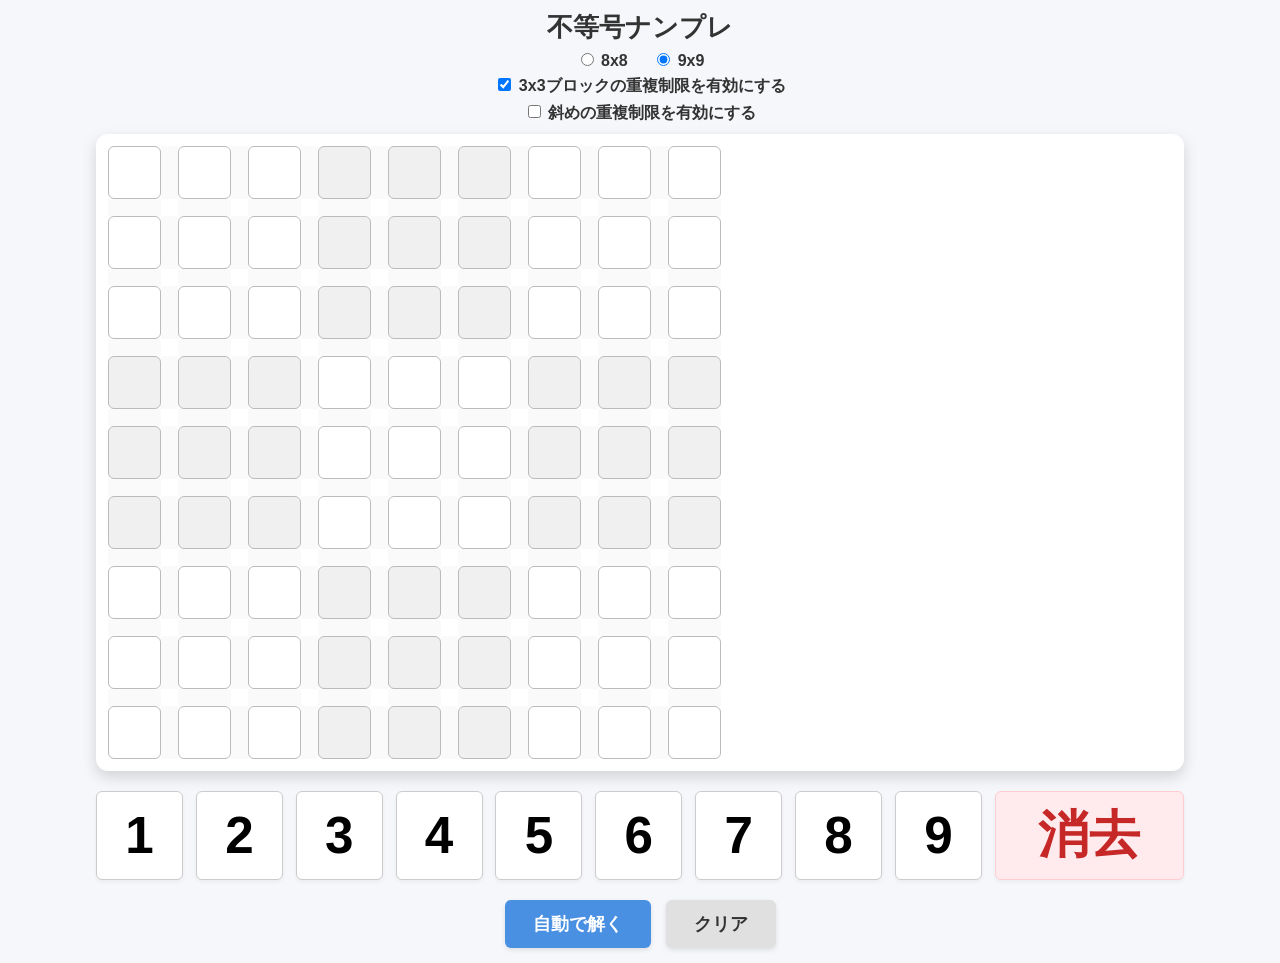
<file: index.html>
<!DOCTYPE html>
<html lang="ja">
<head>
  <meta charset="UTF-8">
  <meta name="viewport" content="width=device-width, initial-scale=1.0">
  <title>不等号ナンプレ</title>
  <link rel="stylesheet" href="https://fonts.googleapis.com/icon?family=Material+Icons">
  <link rel="stylesheet" href="style.css">
  <link rel="manifest" href="manifest.json">
  <meta name="theme-color" content="#4A90E2">
</head>
<body>
  <header>
    <h1>不等号ナンプレ</h1>
    <div class="size-selector">
      <label><input type="radio" name="board-size" value="8" id="size-8"> 8x8</label>
      <label><input type="radio" name="board-size" value="9" id="size-9" checked> 9x9</label>
    </div>
    <!-- 3x3ブロック判定のON/OFFスイッチを追加 -->
    <div class="rule-selector" id="block-rule-container">
      <label><input type="checkbox" id="use-block-rule" checked> 3x3ブロックの重複制限を有効にする</label>
    </div>
    <!-- 斜め判定のON/OFFスイッチ（9x9時のみ表示・連動） -->
    <div class="rule-selector" id="diagonal-rule-container">
      <label><input type="checkbox" id="use-diagonal-rule"> 斜めの重複制限を有効にする</label>
    </div>
  </header>

  <main>
    <div id="board" class="board"></div>

    <div id="keypad" class="keypad"></div>

    <div class="controls">
      <button id="solve-btn" class="btn btn-primary">自動で解く</button>
      <button id="clear-btn" class="btn btn-secondary">クリア</button>
    </div>
  </main>

  <script src="app.js"></script>
</body>
</html>
</file>
<file: style.css>
:root {
  /* iPadなどの大画面で画面いっぱいに広がるよう可変サイズ(vw/vh)に設計 */
  /* 縦横比を保ちつつ、画面の短い方の長さに合わせて自動スケールします */
  --board-max-size: min(85vw, 70vh);
  
  /* 9x9マスのグリッド比率から計算した1マス・1隙間の黄金比 */
  --cell-size: calc(var(--board-max-size) / 12);
  --space-size: calc(var(--board-max-size) / 36);
}

body {
  margin: 0;
  padding: 0;
  font-family: sans-serif;
  background: #f5f7fa;
  display: flex;
  flex-direction: column;
  align-items: center;
  justify-content: center;
  min-height: 100vh;
  color: #333;
  box-sizing: border-box;
}

header {
  text-align: center;
  margin: 10px 0;
}
header h1 {
  font-size: 1.6rem;
  margin: 0 0 5px 0;
}
.size-selector label, .rule-selector label {
  margin: 0 10px;
  font-weight: bold;
  font-size: 1rem;
  cursor: pointer;
}
.rule-selector {
  margin-top: 5px;
}

/* 盤面全体のコンテナ */
.board {
  display: grid;
  gap: 0;
  background: #fff;
  padding: 12px;
  border-radius: 12px;
  box-shadow: 0 6px 15px rgba(0,0,0,0.15);
  box-sizing: border-box;
}

/* 8x8用のグリッド定義 */
.board.size-8 {
  grid-template-columns: repeat(7, var(--cell-size) var(--space-size)) var(--cell-size);
  grid-template-rows: repeat(7, var(--cell-size) var(--space-size)) var(--cell-size);
}

/* 9x9用のグリッド定義 */
.board.size-9 {
  grid-template-columns: repeat(8, var(--cell-size) var(--space-size)) var(--cell-size);
  grid-template-rows: repeat(8, var(--cell-size) var(--space-size)) var(--cell-size);
}

/* 数字が入るメインセル */
.cell {
  width: var(--cell-size);
  height: var(--cell-size);
  border: 1px solid #bbb;
  border-radius: 6px;
  display: flex;
  align-items: center;
  justify-content: center;
  font-size: calc(var(--cell-size) * 0.6); /* セルサイズに比例して数字も拡大 */
  font-weight: bold;
  cursor: pointer;
  background: #fff;
  box-sizing: border-box;
}
/* 選択時のスタイルを最優先 */
.board .cell.selected {
  background: #e3f2fd !important; 
  border: 3px solid #2196f3 !important;
  z-index: 3;
}

/* 3x3ブロック判定ONの時、上下左右の4ブロックのみ背景を薄いグレーにする */
.board.size-9.block-active .cell.block-bg-alt {
  background: #f0f0f0; /* 薄いグレー */
}
/* 斜め判定ONの時、背景を薄いピンクにする */
.board.size-9.diagonal-active .cell.diagonal-cell {
  background: #fff5f8; /* 薄いピンク */
}

.cell.solved {
  color: #2196f3;
}

/* 不等号入力エリアの押しやすさ大幅改善 */
.constraint {
  display: flex;
  align-items: center;
  justify-content: center;
  font-size: calc(var(--space-size) * 2.4); /* 記号を見やすく調整 */
  font-family: 'Material Icons';
  color: orange;
  cursor: pointer;
  user-select: none;
  background: rgba(0, 0, 0, 0.02); /* タップできる場所をうっすら可視化 */
}

/* 操作ボタン */
.controls {
  margin: 15px 0;
  display: flex;
  justify-content: center;
  gap: 15px;
}
.btn {
  padding: 12px 28px;
  font-size: 1.1rem;
  font-weight: bold;
  border: none;
  border-radius: 6px;
  cursor: pointer;
  box-shadow: 0 2px 5px rgba(0,0,0,0.1);
}
.btn-primary { background: #4A90E2; color: white; }
.btn-secondary { background: #e0e0e0; color: #333; }

/* テンキーエリア（押しやすさを最優先してボタンを大型化） */
.keypad {
  display: flex;
  justify-content: center;
  gap: 1vw;
  margin: 20px auto;
  width: 85vw;
}
.key {
  flex: 1;
  height: 7vw;
  font-size: 4vw;
  font-weight: bold;
  background: white;
  border: 1px solid #ccc;
  border-radius: 6px;
  cursor: pointer;
  box-shadow: 0 2px 4px rgba(0,0,0,0.05);
}
.key-clear {
  flex: 2.4;
  background: #ffebee;
  color: #c62828;
  border-color: #ffcdd2;
}

/* ユーティリティ */
.hidden {
  display: none !important;
}
</file>
